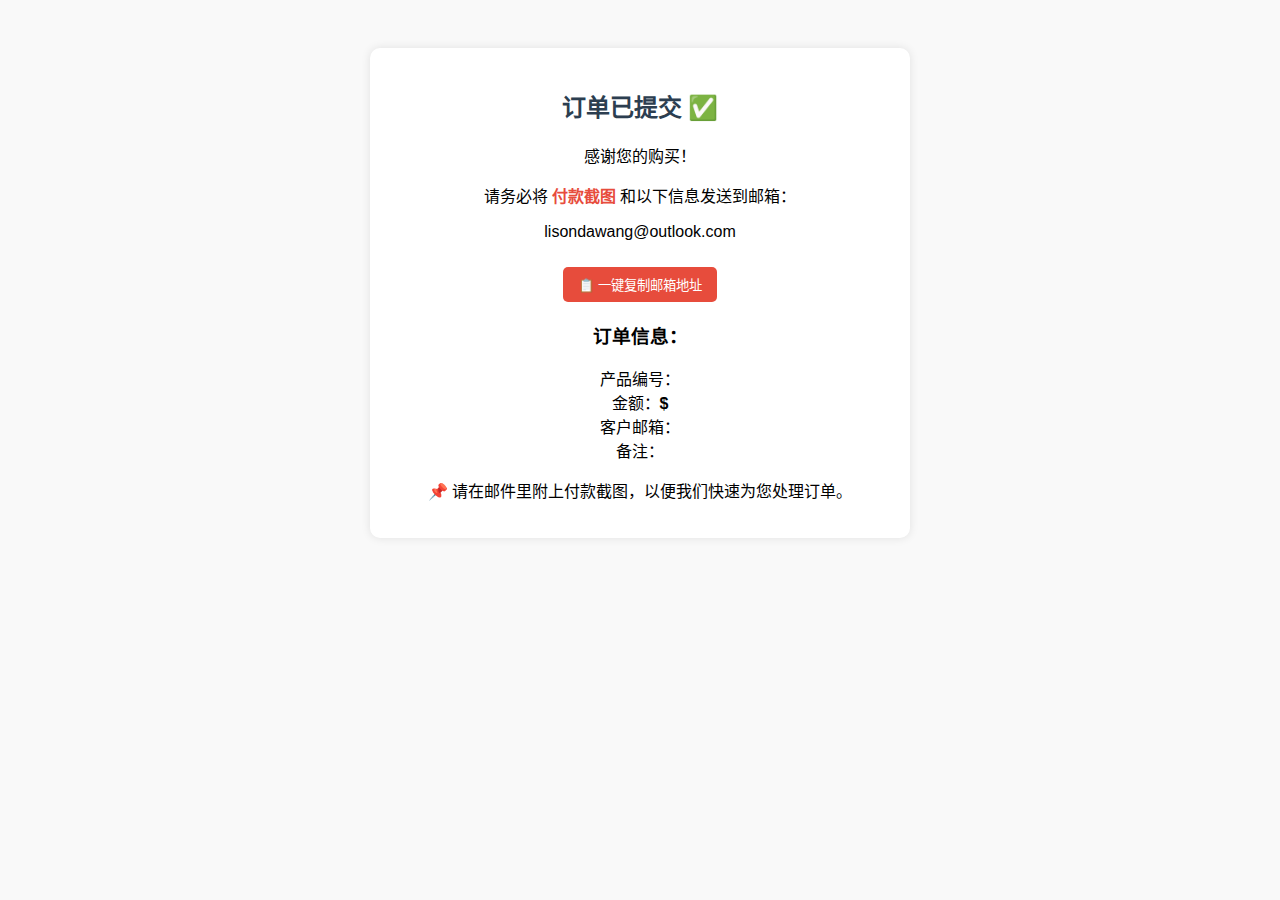
<file: confirm.html>
<!DOCTYPE html>
<html lang="zh-CN">
<head>
  <meta charset="UTF-8">
  <meta name="viewport" content="width=device-width, initial-scale=1.0">
  <title>订单确认 - 8号店铺</title>
  <style>
    body { font-family: Arial, sans-serif; background: #f9f9f9; text-align: center; padding: 40px; }
    .box { background: white; padding: 20px; border-radius: 10px; box-shadow: 0 0 10px rgba(0,0,0,0.1); max-width: 500px; margin: auto; }
    h2 { color: #2c3e50; }
    .highlight { color: #e74c3c; font-weight: bold; }
    a { color: #2980b9; text-decoration: none; }
    a:hover { text-decoration: underline; }
    .copy-btn {
      background: #e74c3c;
      color: white;
      border: none;
      padding: 8px 15px;
      border-radius: 5px;
      cursor: pointer;
      margin-top: 10px;
    }
    .copy-btn:hover { background: #c0392b; }
    #copyMsg { color: green; margin-top: 8px; display: none; }
  </style>
</head>
<body>

<div class="box">
  <h2>订单已提交 ✅</h2>
  <p>感谢您的购买！</p>
  <p>请务必将 <span class="highlight">付款截图</span> 和以下信息发送到邮箱：</p>

  <p id="emailText">lisondawang@outlook.com</p>
  <button class="copy-btn" onclick="copyEmail()">📋 一键复制邮箱地址</button>
  <p id="copyMsg">邮箱已复制 ✅</p>

  <h3>订单信息：</h3>
  <p id="orderDetails"></p>

  <p>📌 请在邮件里附上付款截图，以便我们快速为您处理订单。</p>
</div>

<script>
  // 从 URL 获取参数并显示
  const params = new URLSearchParams(window.location.search);
  const product = params.get('product') || '';
  const price = params.get('price') || '';
  const email = params.get('email') || '';
  const remark = params.get('remark') || '';

  document.getElementById('orderDetails').innerHTML = `
    产品编号：<b>${product}</b><br>
    金额：<b>$${price}</b><br>
    客户邮箱：<b>${email}</b><br>
    备注：<b>${remark}</b>
  `;

  // 一键复制邮箱
  function copyEmail() {
    const email = document.getElementById("emailText").innerText;
    navigator.clipboard.writeText(email).then(() => {
      document.getElementById("copyMsg").style.display = "block";
      setTimeout(() => {
        document.getElementById("copyMsg").style.display = "none";
      }, 2000);
    });
  }
</script>

</body>
</html>
</file>
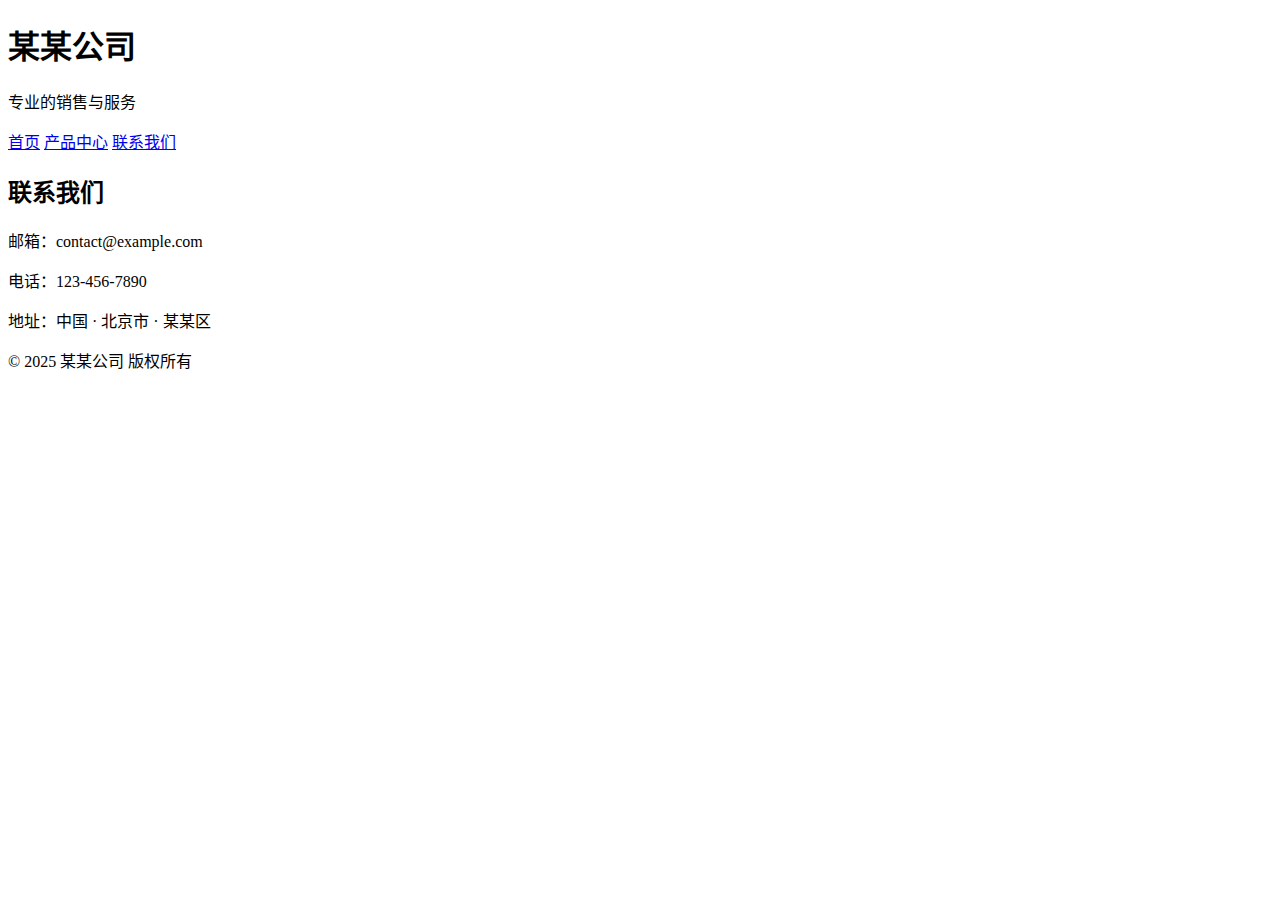
<file: contact.html>
<!DOCTYPE html>
<html lang="zh-CN">
<head>
  <meta charset="UTF-8">
  <meta name="viewport" content="width=device-width, initial-scale=1.0">
  <title>某某公司 - 联系我们</title>
  <link rel="stylesheet" href="style.css">
</head>
<body>
  <header>
    <h1>某某公司</h1>
    <p>专业的销售与服务</p>
  </header>
  <nav>
    <a href="index.html">首页</a>
    <a href="products.html">产品中心</a>
    <a href="contact.html">联系我们</a>
  </nav>

  <div class="container">
    <h2>联系我们</h2>
    <p>邮箱：contact@example.com</p>
    <p>电话：123-456-7890</p>
    <p>地址：中国 · 北京市 · 某某区</p>
  </div>

  <footer>
    <p>&copy; 2025 某某公司 版权所有</p>
  </footer>
</body>
</html>
</file>
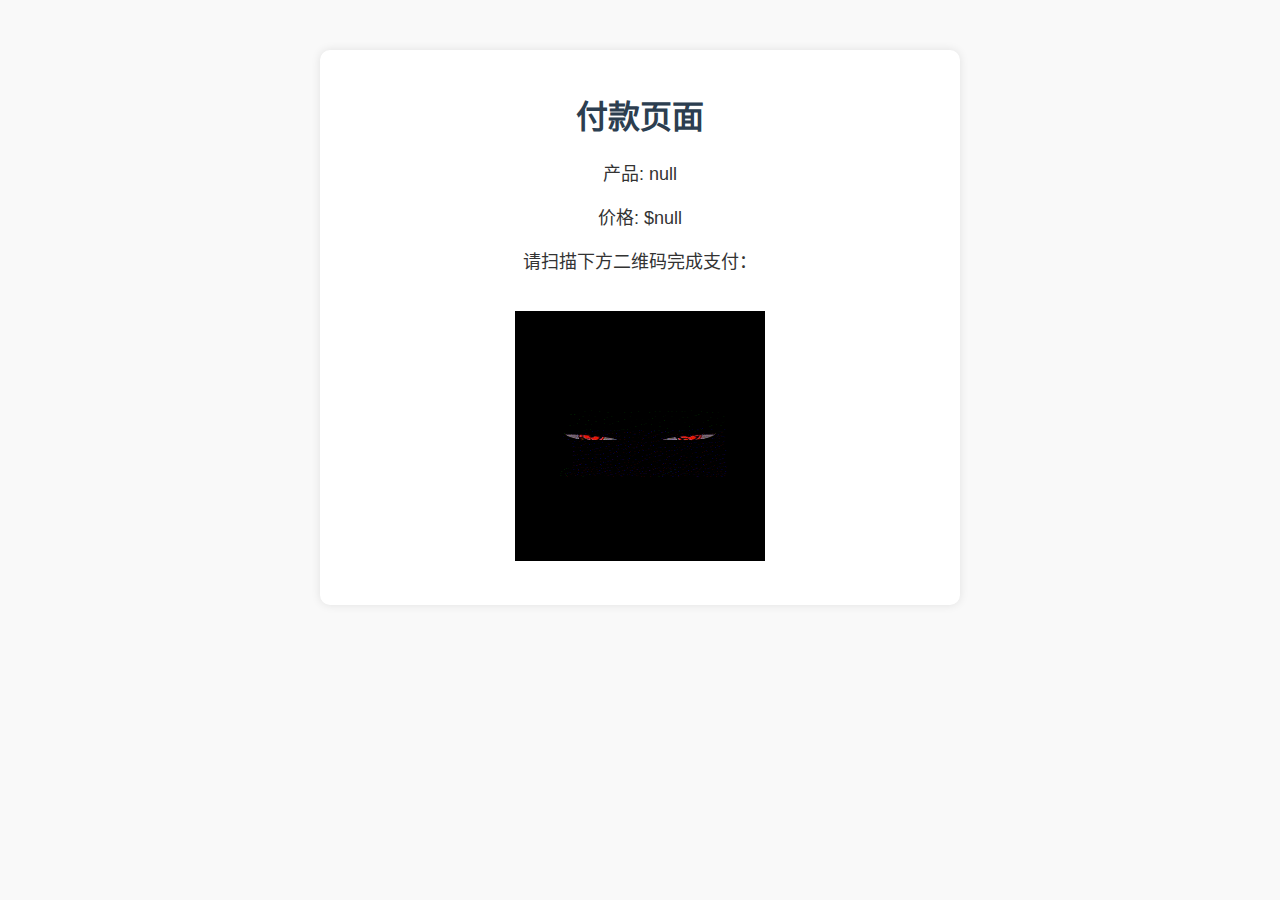
<file: payment.html>
<!DOCTYPE html>
<html lang="zh-CN">
<head>
    <meta charset="UTF-8">
    <meta name="viewport" content="width=device-width, initial-scale=1.0">
    <title>付款页面</title>
    <style>
        body {
            font-family: Arial, sans-serif;
            background-color: #f9f9f9;
            margin: 0;
            padding: 0;
        }
        .container {
            max-width: 600px;
            margin: 0 auto;
            padding: 20px;
            background-color: white;
            box-shadow: 0 0 10px rgba(0, 0, 0, 0.1);
            margin-top: 50px;
            border-radius: 10px;
        }
        h1 {
            color: #2c3e50;
            text-align: center;
        }
        .product-details {
            text-align: center;
        }
        .product-details p {
            font-size: 18px;
            color: #333;
        }
        .qr-code img {
            width: 250px;
            height: 250px;
            margin: 20px 0;
        }
        .btn {
            background-color: #e74c3c;
            color: white;
            padding: 10px 20px;
            border: none;
            border-radius: 5px;
            cursor: pointer;
            text-decoration: none;
            display: block;
            width: 100%;
            margin-top: 20px;
        }
        .btn:hover {
            background-color: #c0392b;
        }
        .close-btn {
            background-color: #3498db;
            margin-top: 20px;
        }
    </style>
</head>
<body>

<div class="container">
    <h1>付款页面</h1>
    <div class="product-details">
        <p id="product-name"></p>
        <p id="product-price"></p>
        <p>请扫描下方二维码完成支付：</p>
        
        <!-- 收款二维码 -->
        <div class="qr-code">
            <!-- 引用images文件夹中的pay.png -->
            <img src="images/pay.png" alt="收款二维码" id="qr-code">
        </div>
        
        <!-- 完成支付按钮 -->
        <a href="#" class="btn" id="finish-payment" style="display: none;" onclick="closePage()">完成支付</a>
    </div>
</div>

<script>
    // 获取URL中的查询参数
    const urlParams = new URLSearchParams(window.location.search);
    const product = urlParams.get('product');
    const price = urlParams.get('price');

    // 显示产品名称和价格
    document.getElementById('product-name').textContent = `产品: ${product}`;
    document.getElementById('product-price').textContent = `价格: $${price}`;

    // 模拟付款完成后显示"完成支付"按钮
    // 在实际应用中，你可以替换为付款成功的回调
    setTimeout(function() {
        document.getElementById('finish-payment').style.display = 'block';
    }, 5000); // 模拟5秒后付款完成

    // 完成支付并关闭页面
    function closePage() {
        alert('支付完成，感谢您的购买！');
        window.close(); // 关闭当前页面
    }
</script>

</body>
</html>
</file>
<file: style.css>
<!DOCTYPE html>
<html lang="zh-CN">
<head>
  <meta charset="UTF-8">
  <meta name="viewport" content="width=device-width, initial-scale=1.0">
  <meta name="description" content="未来公司 - 专注于高品质产品的研发与销售，致力于为客户提供优质服务和创新的解决方案。">
  <meta name="keywords" content="未来公司, 高品质产品, 服务, 创新解决方案">
  <meta name="author" content="未来公司">
  <title>SELLER - 首页</title>
  <link rel="stylesheet" href="style.css">
</head>
<body>
  <nav>
    <a href="index.html">首页</a> <!-- 首页链接 -->
    <a href="products.html">产品中心</a>
    <a href="contact.html">联系我们</a>
  </nav>

  <section class="hero">
    欢迎来到未来的官网
  </section>

  <div class="container" id="about">
    <h2>关于我们</h2>
    <p>未来公司专注于高品质产品的研发与销售，我们致力于为客户提供优质的服务和创新的解决方案。</p>
  </div>

  <footer>
    <p>&copy; 2025 未来公司 版权所有</p>
  </footer>
</body>
</html>
</file>
